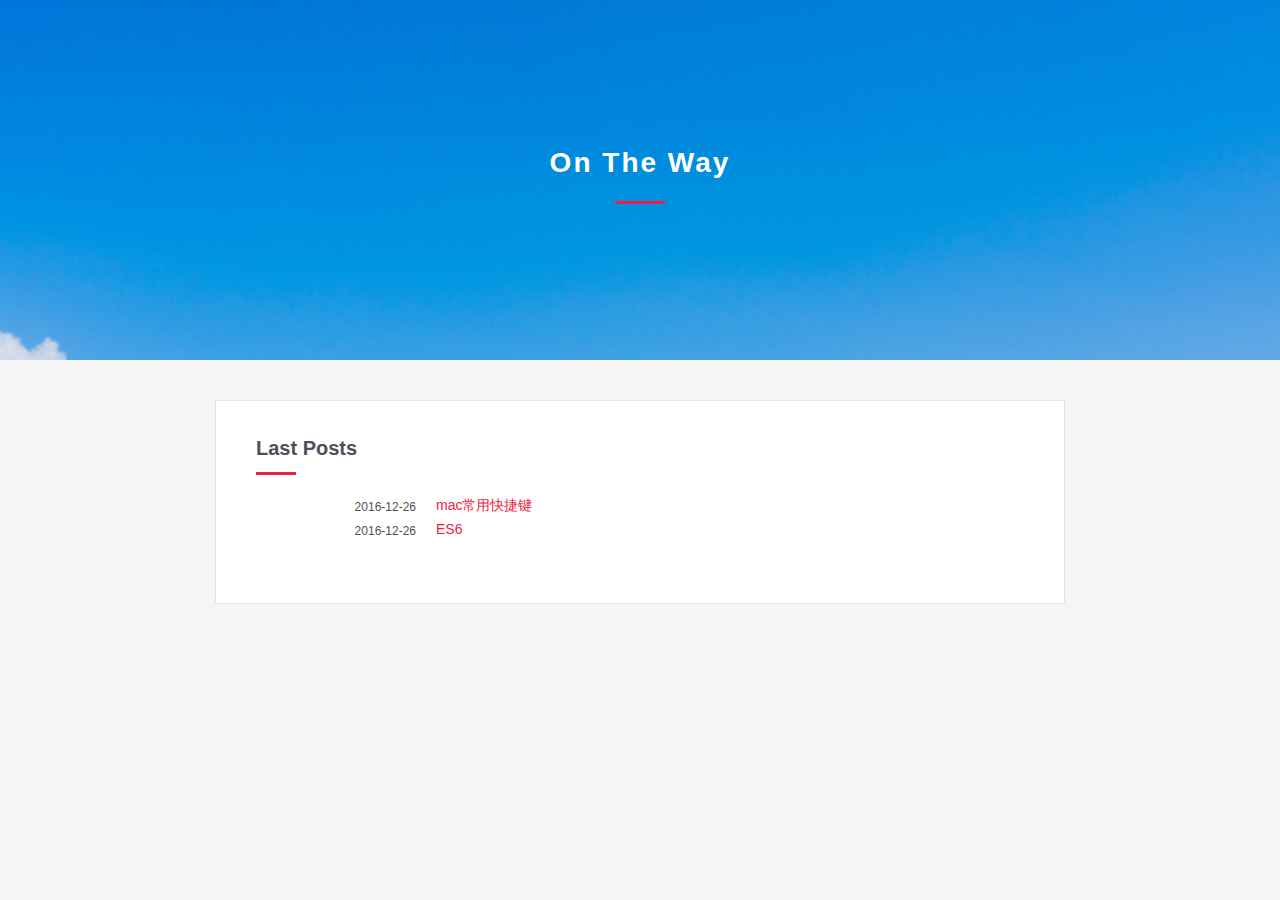
<file: index.html>
<!DOCTYPE html>
<html>
<head>
    <meta charset="utf-8">
    <title>On The Way</title>
    <script src="js/jquery-1.9.1.js"></script>
    <link href="css/loading.css" rel="stylesheet">
    <link href="css/bootstrap.min.css" rel="stylesheet">
    <link href="css/nest.css" rel="stylesheet">
</head>
<body>
<!--<div class="loading">-->
    <!--<div class="rabbit"></div>-->
    <!--<div class="clouds"></div>-->
<!--</div>-->

    <div class="header-container" style="background-image: url('image/bg.jpg');">

        <!-- Static navbar -->
        <div class="container">
            <div class="header-nav">
                <div class="header-logo">
                    <!--<a class="pull-left" href="https://zhoushu8.github.io/">Hi im jaychung</a>-->
                </div>
                <div class="nav pull-right">
                    <!--<a href="https://zhoushu8.github.io/">Home</a>-->
                    <!--<a href="http://blog.jaychung.tw/categories.html">Categories</a>-->
                    <!--<a href="http://blog.jaychung.tw/pages/about.html">About</a>-->
                </div>
            </div>
        </div>
        <!-- /Static navbar -->

        <!-- Header -->
        <div class="container header-wrapper">
            <div class="row">
                <div class="col-lg-12">
                    <div class="header-content">
                        <h1 class="header-title">On The Way</h1>
                        <div class="header-underline"></div>
                        <!--<p class="header-subtitle header-subtitle-homepage">Life &amp; Programming &amp; Travels</p>-->
                    </div>
                </div>
            </div>
        </div>
        <!-- /Header -->

    </div>
    <div class="archive-container">
        <div class="container content archive">
            <h2><a href="http://blog.jaychung.tw/index.html">Last Posts </a></h2>
            <dl class="dl-horizontal">
                <dt>2016-12-26</dt>
                <dd><a href="posts/2016/12/mac-commonly-used-shortcut-keys/">mac常用快捷键</a></dd>
                <dt>2016-12-26</dt>
                <dd><a href="posts/2016/12/es6">ES6</a></dd>
            </dl>
        </div>
    </div>
    <!--<div class="container navigation">-->
        <!--<a class="navigate pull-right" href="http://blog.jaychung.tw/index2.html">Next <i class="fa fa-caret-right"></i></a>-->
    <!--</div>-->

<!--<div class="footer gradient-2">
    <div class="container footer-container ">

        <div class="row">
            <div class="col-xs-4 col-sm-3 col-md-3 col-lg-3">
                <div class="footer-title"></div>
                <ul class="list-unstyled">
                    <li></li>
                    <li></li>
                    <li></li>
                </ul>
            </div>
            <div class="col-xs-4 col-sm-3 col-md-3 col-lg-3">
                <div class="footer-title"></div>
                <ul class="list-unstyled">
                    <li></li>
                    <li></li>
                    <li></li>
                </ul>
            </div>
            <div class="col-xs-4 col-sm-3 col-md-3 col-lg-3">
            </div>
            <div class="col-xs-12 col-sm-3 col-md-3 col-lg-3">
                <p class="pull-right text-right">
                    <small><em>Proudly powered by <a href="http://docs.getpelican.com/" target="_blank">pelican</a></em></small><br>
                    <small><em>Theme and code by <a href="https://github.com/molivier" target="_blank">molivier</a></em></small><br>
                    <small>© zs 2016</small>
                </p>
            </div>
        </div>

        </div>
    </div>-->
</body>
</html>
</file>
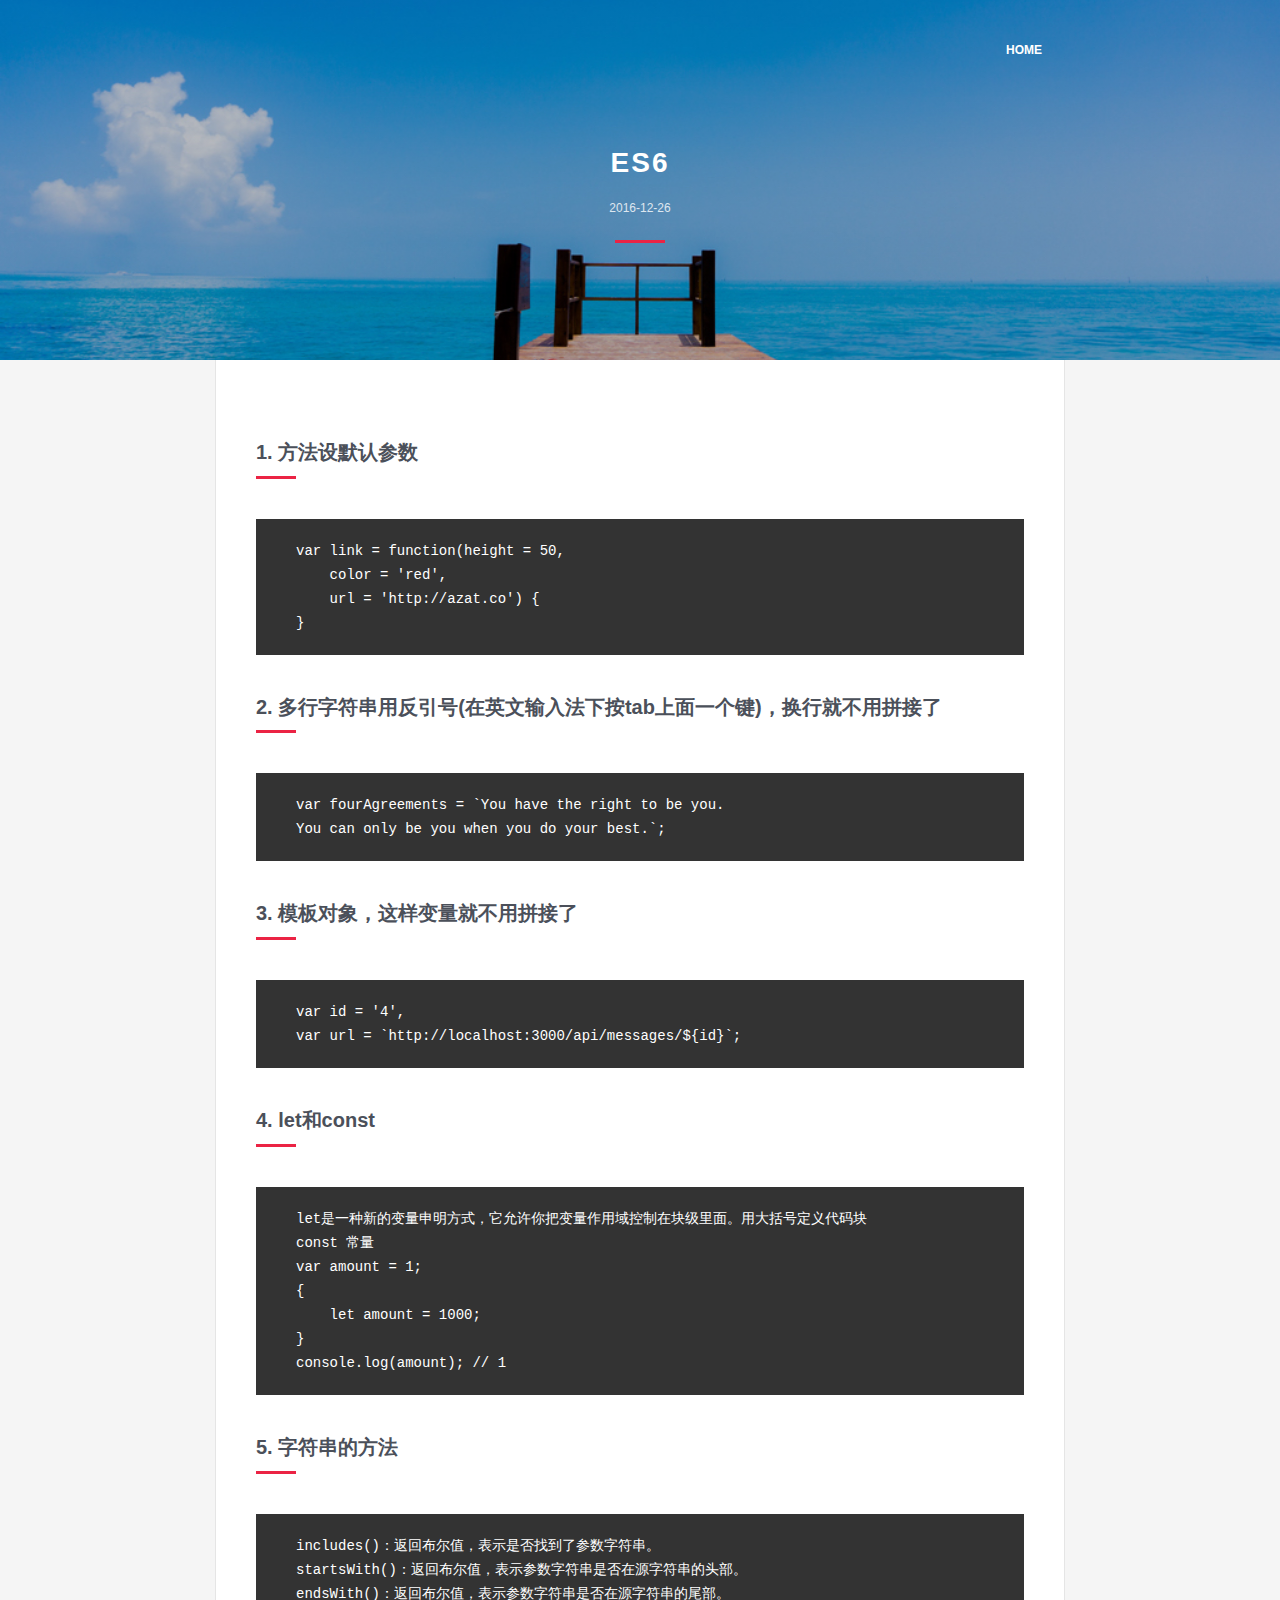
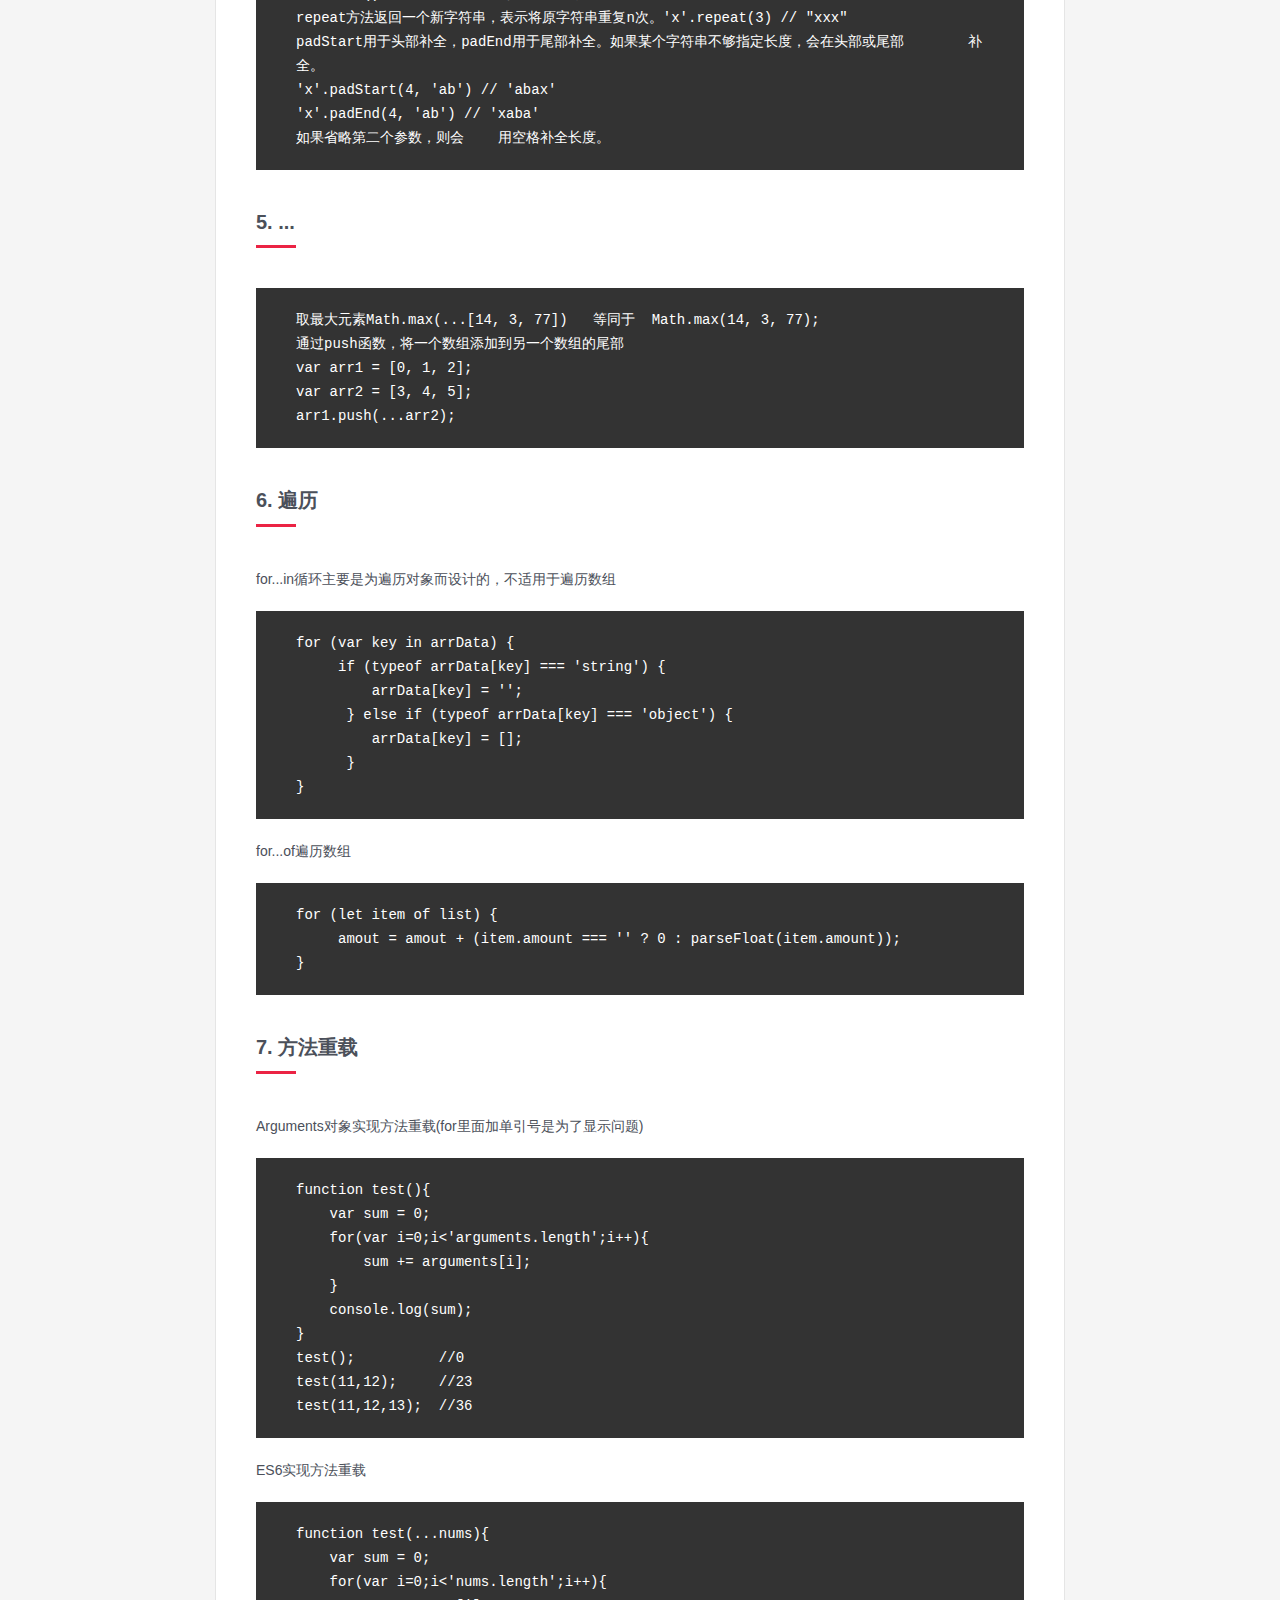
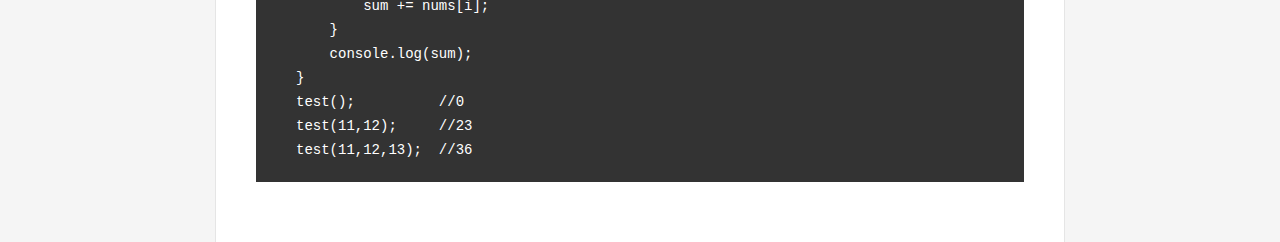
<file: posts/2016/12/es6/index.html>
<!DOCTYPE html>
<html lang="en">
<head>
    <meta charset="UTF-8">
    <title>ES6</title>
    <script src="../../../../js/jquery-1.9.1.js"></script>
    <link href="../../../../css/bootstrap.min.css" rel="stylesheet">
    <link href="../../../../css/nest.css" rel="stylesheet">
</head>
<body>

<!-- Header -->
<div class="header-container" style="background: linear-gradient(rgba(0, 0, 0, 0.2), rgba(0, 0, 0, 0.2)), url('../../../../image/bg.jpg'); background-position: center; background-size: cover;">

    <!-- Static navbar -->
    <div class="container">
        <div class="header-nav">
            <div class="header-logo">
            </div>
            <div class="nav pull-right">
                <a href="https://zhoushu8.github.io/">Home</a>
            </div>
        </div>
    </div>
    <!-- /Static navbar -->

    <!-- Header -->
    <div class="container header-wrapper">
        <div class="row">
            <div class="col-lg-12">
                <div class="header-content">
                    <h1 class="header-title">ES6</h1>
                    <p class="header-date">2016-12-26</p>
                    <div class="header-underline"></div>
                </div>
            </div>
        </div>
    </div>
    <!-- /Header -->

</div>
<!-- /Header -->


<!-- Content -->
<div class="container content">
    <h2>1. 方法设默认参数</h2>
    <div class="highlight">
        <pre><span></span>var link = function(height = 50, 
    color = 'red', 
    url = 'http://azat.co') {
}</pre></div>
    <h2>2. 多行字符串用反引号(在英文输入法下按tab上面一个键)，换行就不用拼接了</h2>
    <div class="highlight">
        <pre><span></span>var fourAgreements = `You have the right to be you.
You can only be you when you do your best.`;</pre></div>
    <h2>3. 模板对象，这样变量就不用拼接了</h2>
    <div class="highlight">
        <pre><span></span>var id = '4',
var url = `http://localhost:3000/api/messages/${id}`;</pre></div>
    <h2>4. let和const</h2>
    <div class="highlight">
        <pre><span></span>let是一种新的变量申明方式，它允许你把变量作用域控制在块级里面。用大括号定义代码块
const 常量
var amount = 1;
{
    let amount = 1000;
}
console.log(amount); // 1</pre></div>
    <h2>5. 字符串的方法</h2>
    <div class="highlight">
        <pre><span></span>includes()：返回布尔值，表示是否找到了参数字符串。
startsWith()：返回布尔值，表示参数字符串是否在源字符串的头部。
endsWith()：返回布尔值，表示参数字符串是否在源字符串的尾部。
repeat方法返回一个新字符串，表示将原字符串重复n次。'x'.repeat(3) // "xxx"
padStart用于头部补全，padEnd用于尾部补全。如果某个字符串不够指定长度，会在头部或尾部	补全。
'x'.padStart(4, 'ab') // 'abax'
'x'.padEnd(4, 'ab') // 'xaba'
如果省略第二个参数，则会	用空格补全长度。</pre></div>
    <h2>5. ...</h2>
    <div class="highlight">
        <pre><span></span>取最大元素Math.max(...[14, 3, 77])   等同于  Math.max(14, 3, 77);
通过push函数，将一个数组添加到另一个数组的尾部
var arr1 = [0, 1, 2];
var arr2 = [3, 4, 5];
arr1.push(...arr2);</pre></div>
    <h2>6. 遍历</h2>
    <p>for...in循环主要是为遍历对象而设计的，不适用于遍历数组</p>
    <div class="highlight">
        <pre><span></span>for (var key in arrData) { 
     if (typeof arrData[key] === 'string') { 
         arrData[key] = ''; 
      } else if (typeof arrData[key] === 'object') { 
         arrData[key] = []; 
      } 
}</pre></div>
    <p>for...of遍历数组</p>
    <div class="highlight">
        <pre><span></span>for (let item of list) { 
     amout = amout + (item.amount === '' ? 0 : parseFloat(item.amount)); 
}</pre></div>
    <h2>7. 方法重载</h2>
    <p>Arguments对象实现方法重载(for里面加单引号是为了显示问题)</p>
    <div class="highlight">
        <pre><span></span>function test(){
    var sum = 0;
    for(var i=0;i<'arguments.length';i++){
        sum += arguments[i];
    }
    console.log(sum);
}
test();          //0
test(11,12);     //23
test(11,12,13);  //36</pre></div>
    <p>ES6实现方法重载</p>
    <div class="highlight">
        <pre><span></span>function test(...nums){
    var sum = 0;
    for(var i=0;i<'nums.length';i++){
        sum += nums[i];
    }
    console.log(sum);
}
test();          //0
test(11,12);     //23
test(11,12,13);  //36</pre></div>
</div>
<!-- /Content -->

<!-- Footer -->

<!-- /Footer -->
</body>
</html>
</file>
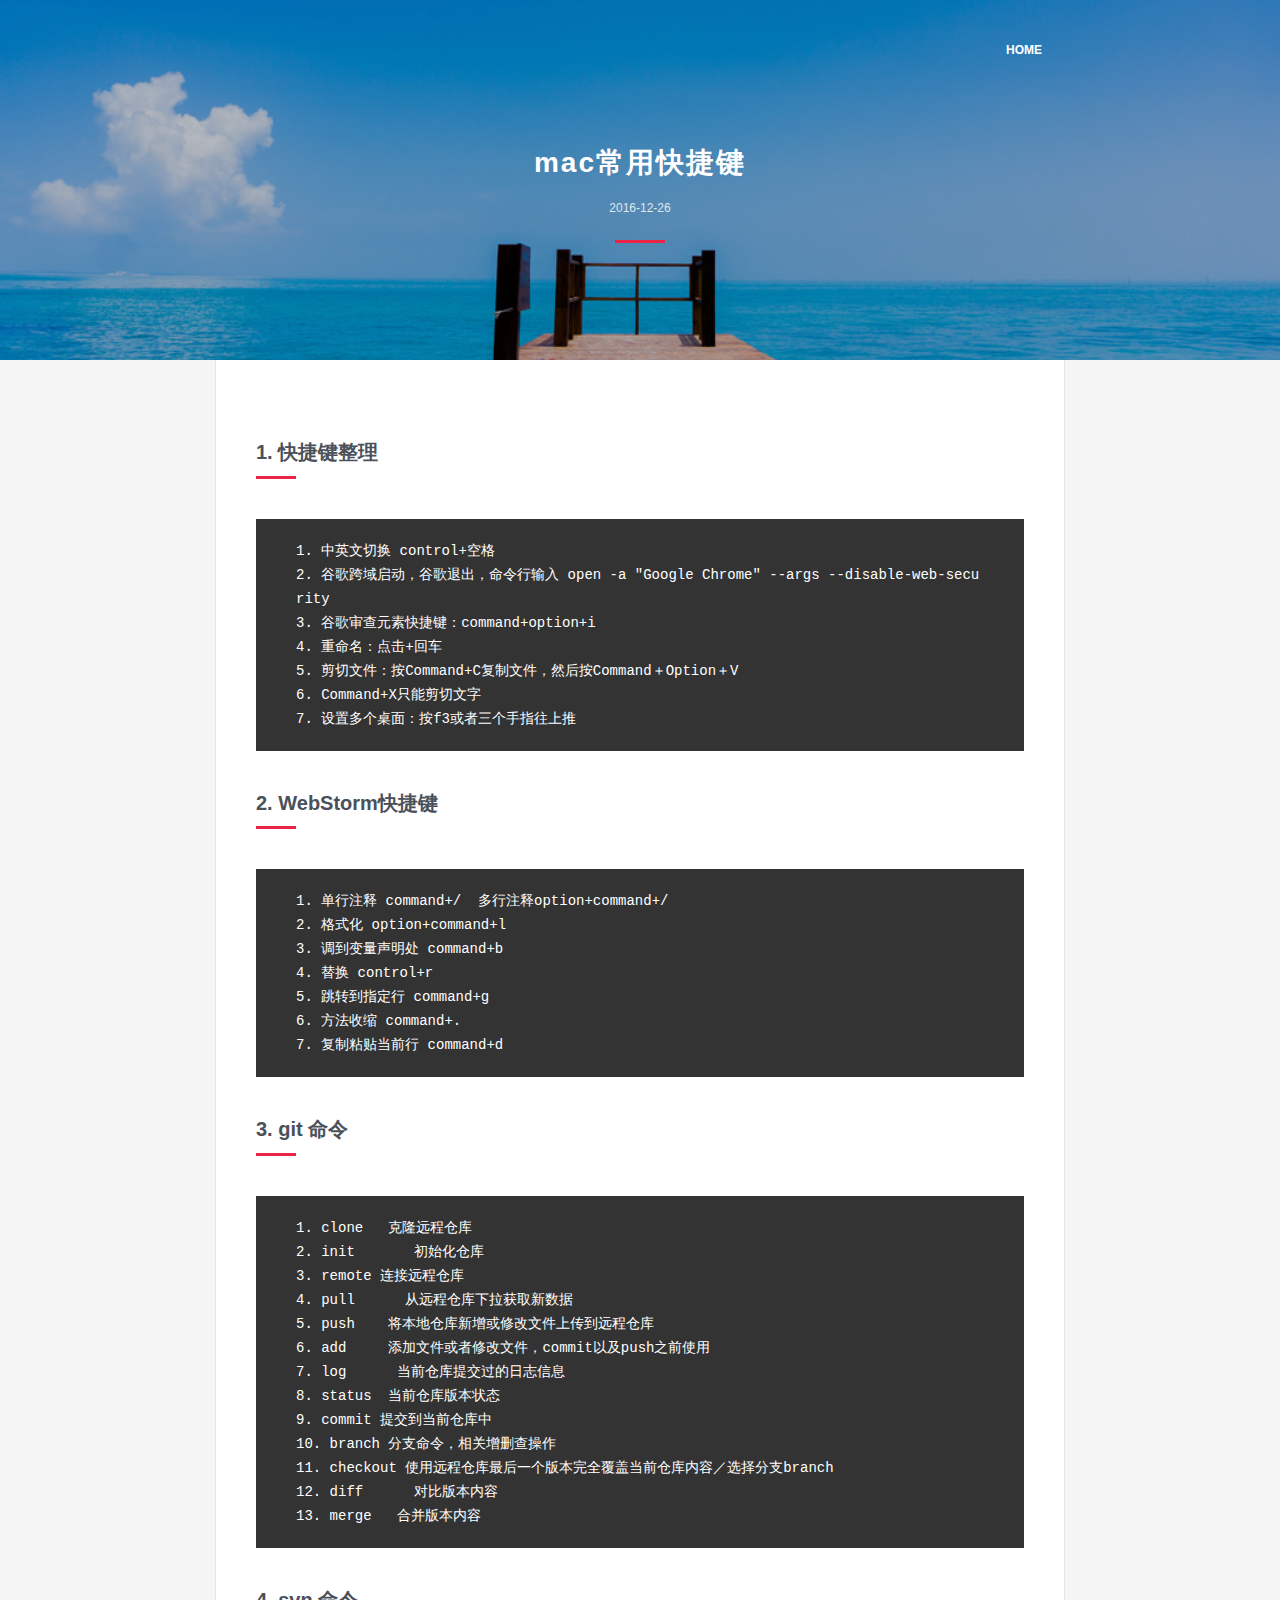
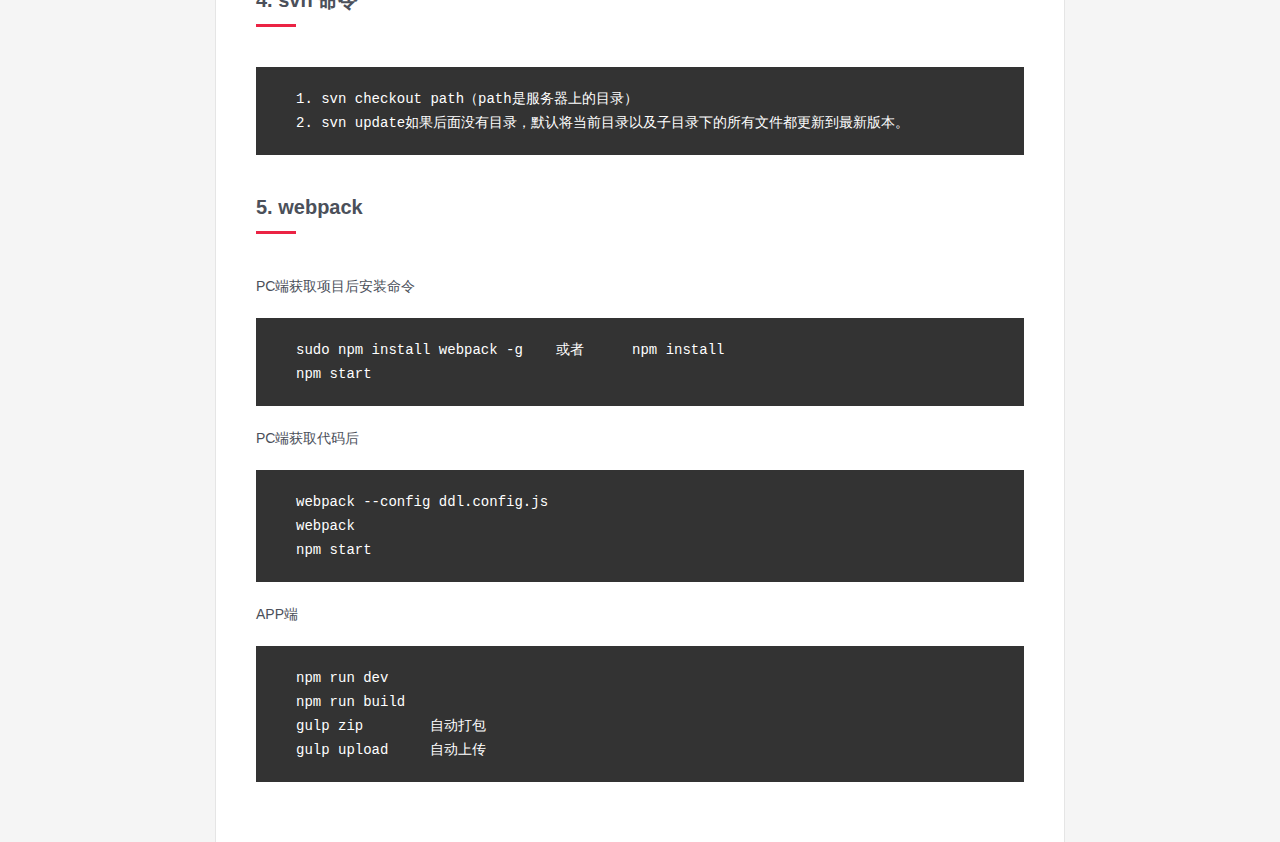
<file: posts/2016/12/mac-commonly-used-shortcut-keys/index.html>
<!DOCTYPE html>
<html lang="en">
<head>
    <meta charset="UTF-8">
    <title>mac常用快捷键</title>
    <script src="../../../../js/jquery-1.9.1.js"></script>
    <link href="../../../../css/bootstrap.min.css" rel="stylesheet">
    <link href="../../../../css/nest.css" rel="stylesheet">
</head>
<body>

<!-- Header -->
<div class="header-container" style="background: linear-gradient(rgba(0, 0, 0, 0.2), rgba(0, 0, 0, 0.2)), url('../../../../image/bg.jpg'); background-position: center; background-size: cover;">

    <!-- Static navbar -->
    <div class="container">
        <div class="header-nav">
            <div class="header-logo">
                <!--<a class="pull-left" href="https://zhoushu8.github.io/">Hi im jaychung</a>-->
            </div>
            <div class="nav pull-right">
                <a href="https://zhoushu8.github.io/">Home</a>
                <!--<a href="http://blog.jaychung.tw/categories.html">Categories</a>-->
                <!--<a href="http://blog.jaychung.tw/pages/about.html">About</a>-->
            </div>
        </div>
    </div>
    <!-- /Static navbar -->

    <!-- Header -->
    <!-- Header -->
    <div class="container header-wrapper">
        <div class="row">
            <div class="col-lg-12">
                <div class="header-content">
                    <h1 class="header-title">mac常用快捷键</h1>
                    <!--<p class="header-date">By <a href="http://blog.jaychung.tw/author/jay-chung.html">Jay Chung</a>, 2016-09-16, in category <a href="http://blog.jaychung.tw/category/scrapy">Scrapy</a></p>-->
                    <p class="header-date">2016-12-26</p>
                    <div class="header-underline"></div>
                    <!--<div class="clearfix"></div>-->
                    <!--<p class="pull-right header-tags">-->
                        <!--<span class="glyphicon glyphicon-tags mr5" aria-hidden="true"></span>-->
                        <!--<a href="http://blog.jaychung.tw/tag/python/">python</a>, <a href="http://blog.jaychung.tw/tag/scrapy/">scrapy</a>                      </p>-->
                </div>
            </div>
        </div>
    </div>
    <!-- /Header -->
    <!-- /Header -->

</div>
<!-- /Header -->


<!-- Content -->
<div class="container content">
    <h2>1. 快捷键整理</h2>
    <div class="highlight">
        <pre><span></span>1. 中英文切换 control+空格
2. 谷歌跨域启动，谷歌退出，命令行输入 open -a "Google Chrome" --args --disable-web-security
3. 谷歌审查元素快捷键：command+option+i
4. 重命名：点击+回车
5. 剪切文件：按Command+C复制文件，然后按Command＋Option＋V
6. Command+X只能剪切文字
7. 设置多个桌面：按f3或者三个手指往上推</pre></div>
    <h2>2. WebStorm快捷键</h2>
    <div class="highlight">
        <pre><span></span>1. 单行注释 command+/  多行注释option+command+/
2. 格式化 option+command+l
3. 调到变量声明处 command+b
4. 替换 control+r
5. 跳转到指定行 command+g
6. 方法收缩 command+.
7. 复制粘贴当前行 command+d</pre></div>
    <h2>3. git 命令</h2>
    <div class="highlight">
        <pre><span></span>1. clone   克隆远程仓库
2. init       初始化仓库
3. remote 连接远程仓库
4. pull      从远程仓库下拉获取新数据
5. push    将本地仓库新增或修改文件上传到远程仓库
6. add     添加文件或者修改文件，commit以及push之前使用
7. log      当前仓库提交过的日志信息
8. status  当前仓库版本状态
9. commit 提交到当前仓库中
10. branch 分支命令，相关增删查操作
11. checkout 使用远程仓库最后一个版本完全覆盖当前仓库内容／选择分支branch
12. diff      对比版本内容
13. merge   合并版本内容</pre></div>
    <h2>4. svn 命令</h2>
    <div class="highlight">
        <pre><span></span>1. svn checkout path（path是服务器上的目录）
2. svn update如果后面没有目录，默认将当前目录以及子目录下的所有文件都更新到最新版本。</pre></div>
    <h2>5. webpack</h2>
    <p>PC端获取项目后安装命令</p>
    <div class="highlight">
        <pre><span></span>sudo npm install webpack -g    或者	npm install
npm start</pre></div>
    <p>PC端获取代码后</p>
    <div class="highlight">
        <pre><span></span>webpack --config ddl.config.js
webpack
npm start</pre></div>
    <p>APP端</p>
    <div class="highlight">
        <pre><span></span>npm run dev
npm run build
gulp zip	自动打包
gulp upload	自动上传</pre></div>
</div>
<!-- /Content -->

<!-- Footer -->

<!-- /Footer -->
</body>
</html>
</file>
<file: css/loading.css>
/** {*/
    /*-moz-box-sizing: border-box;*/
    /*-webkit-box-sizing: border-box;*/
    /*box-sizing: border-box;*/
/*}*/

html {
    width: 100%;
    height: 100%;
}
body{
    width: 100%;
    height: 100%;
    padding: 0;
    margin: 0;
}
.loading {
    width: 100%;
    height: 100%;
    display: -webkit-box;
    display: -moz-box;
    display: -ms-flexbox;
    -moz-box-align: center;
    -ms-box-align: center;
    -webkit-box-align: center;
    -webkit-box-align: center;
    -moz-box-pack: center;
    -ms-box-pack: center;
    -webkit-box-pack: center;
    -webkit-box-pack: center;
    -moz-transform: translate3d(0, 0, 0);
    -ms-transform: translate3d(0, 0, 0);
    -webkit-transform: translate3d(0, 0, 0);
    transform: translate3d(0, 0, 0);
}

.clearfix {
    zoom: 1;
}
.clearfix:before, .clearfix:after {
    content: "\0020";
    display: block;
    height: 0;
    overflow: hidden;
}
.clearfix:after {
    clear: both;
}

.loading {
    /*display: none;*/
    background: #e2b29f;
    font-size: 120%;
}

.rabbit {
    width: 5em;
    height: 3em;
    background: #ffffff;
    border-radius: 70% 90% 60% 50%;
    position: relative;
    box-shadow: -0.2em 1em 0 -0.75em #b78e81;
    -moz-transform: rotate(0deg) translate(-2em, 0);
    -ms-transform: rotate(0deg) translate(-2em, 0);
    -webkit-transform: rotate(0deg) translate(-2em, 0);
    transform: rotate(0deg) translate(-2em, 0);
    animation: hop 1s infinite linear;
    z-index: 1;
}
.no-flexbox .rabbit {
    margin: 10em auto 0;
}
.rabbit:before {
    content: "";
    position: absolute;
    width: 1em;
    height: 1em;
    background: white;
    border-radius: 100%;
    top: 0.5em;
    left: -0.3em;
    box-shadow: 4em 0.4em 0 -0.35em #3f3334, 0.5em 1em 0 white, 4em 1em 0 -0.3em white, 4em 1em 0 -0.3em white, 4em 1em 0 -0.4em white;
    animation: kick 1s infinite linear;
}
.rabbit:after {
    content: "";
    position: absolute;
    width: .75em;
    height: 2em;
    background: white;
    border-radius: 50% 100% 0 0;
    -moz-transform: rotate(-30deg);
    -ms-transform: rotate(-30deg);
    -webkit-transform: rotate(-30deg);
    transform: rotate(-30deg);
    right: 1em;
    top: -1em;
    border-top: 1px solid #f7f5f4;
    border-left: 1px solid #f7f5f4;
    box-shadow: -0.5em 0em 0 -0.1em white;
}

.clouds {
    background: white;
    width: 2em;
    height: 2em;
    border-radius: 100% 100% 0 0;
    position: relative;
    top: -5em;
    filter: progid:DXImageTransform.Microsoft.Alpha(Opacity=0);
    opacity: 0;
    -moz-transform: translate(0, 0);
    -ms-transform: translate(0, 0);
    -webkit-transform: translate(0, 0);
    transform: translate(0, 0);
    animation: cloudy 1s infinite linear forwards;
    box-shadow: 5em 2em 0 -0.3em white, -2em 2em 0 0 white;
}
.clouds:before, .clouds:after {
    content: '';
    position: absolute;
    box-shadow: 5em 2em 0 -0.3em white, -2em 2em 0 white;
}
.clouds:before {
    width: 1.25em;
    height: 1.25em;
    border-radius: 100% 100% 0 100%;
    background: white;
    left: -30%;
    bottom: 0;
}
.clouds:after {
    width: 1.5em;
    height: 1.5em;
    border-radius: 100% 100% 100% 0;
    background: white;
    right: -30%;
    bottom: 0;
}

@keyframes hop {
    20% {
        -moz-transform: rotate(-10deg) translate(1em, -2em);
        -ms-transform: rotate(-10deg) translate(1em, -2em);
        -webkit-transform: rotate(-10deg) translate(1em, -2em);
        transform: rotate(-10deg) translate(1em, -2em);
        box-shadow: -0.2em 3em 0 -1em #b78e81;
    }
    40% {
        -moz-transform: rotate(10deg) translate(3em, -4em);
        -ms-transform: rotate(10deg) translate(3em, -4em);
        -webkit-transform: rotate(10deg) translate(3em, -4em);
        transform: rotate(10deg) translate(3em, -4em);
        box-shadow: -0.2em 3.25em 0 -1.1em #b78e81;
    }
    60%,75% {
        -moz-transform: rotate(0) translate(4em, 0);
        -ms-transform: rotate(0) translate(4em, 0);
        -webkit-transform: rotate(0) translate(4em, 0);
        transform: rotate(0) translate(4em, 0);
        box-shadow: -0.2em 1em 0 -0.75em #b78e81;
    }
}
@keyframes kick {
    20%,50% {
        box-shadow: 4em 0.4em 0 -0.35em #3f3334, 0.5em 1.5em 0 white, 4em 1.75em 0 -0.3em white, 4em 1.75em 0 -0.3em white, 4em 1.9em 0 -0.4em white;
    }
    40% {
        box-shadow: 4em 0.4em 0 -0.35em #3f3334, 0.5em 2em 0 white, 4em 1.75em 0 -0.3em white, 4.2em 1.75em 0 -0.2em white, 4.4em 1.9em 0 -0.2em white;
    }
}
@keyframes cloudy {
    40% {
        filter: progid:DXImageTransform.Microsoft.Alpha(Opacity=75);
        opacity: 0.75;
        -moz-transform: translate(-3em, 0);
        -ms-transform: translate(-3em, 0);
        -webkit-transform: translate(-3em, 0);
        transform: translate(-3em, 0);
    }
    55% {
        filter: progid:DXImageTransform.Microsoft.Alpha(Opacity=0);
        opacity: 0;
        -moz-transform: translate(-4em, 0);
        -ms-transform: translate(-4em, 0);
        -webkit-transform: translate(-4em, 0);
        transform: translate(-4em, 0);
    }
    90% {
        -moz-transform: translate(0, 0);
        -ms-transform: translate(0, 0);
        -webkit-transform: translate(0, 0);
        transform: translate(0, 0);
    }
}
/* 淡入淡出 */
.from-below,
.from-below-to-below .effeckt-modal {
    -webkit-transform: translateX(100%);
    -ms-transform: scale(0.5);
    -o-transform: scale(0.5);
    transform: scale(0.5);
    opacity: 0;
    -webkit-transition: all 500ms;
    -o-transition: 500ms;
    transition: 500ms;
}
.effeckt-show,
.effeckt-show.from-below-to-below .effeckt-modal {
    -webkit-transform: translateX(0);
    -ms-transform: scale(1);
    -o-transform: scale(1);
    transform: scale(1);
    opacity: 1;
}
.effeckt-show .effeckt-modal {
    visibility: visible;
}
</file>
<file: css/nest.css>
/*!
 * Nest v1.0.0 (http://www.molivier.com)
 * Copyright 2015 Matthieu OLIVIER
 * Licensed under Apache V2 (https://github.com/molivier/nest/blob/master/LICENSE)
 */

/* Responsive */
@media (min-width: 768px) {
  .container {
    width: 750px;
  }
}
@media (min-width: 992px) {
  .container {
    width: 850px;
  }
}
@media (min-width: 1200px) {
  .container {
    width: 850px;
  }
}

/* Default styling */
body {
    font-family: "Open Sans", sans-serif;
/*    font-size: 15px;*/
    color: #4b505a;
    background-color: #f5f5f5;
    line-height: 24px;
    -webkit-font-smoothing:antialiased;
    text-rendering: optimizeLegibility;
}

/* Links */
/* eb2344*/
/* 009bff*/
/* CE2323 */
a, a:visited {
    color: #eb2344;
    text-decoration: none;
    transition: all 0.2s ease-out;
}
a:hover, a:active{
    text-decoration:underline;
    color:#eb2344;
/*    opacity: 0.8; */
}

a.navigate{
    background-color: rgba(0,0,0,0.5);
    font-size: 12px;
    padding-left: 4px;
    padding-right: 4px;
    min-width: 100px;
    text-align: center;
    text-transform: uppercase;
    font-weight: 600;
    color:#fff;
    text-decoration: none;
}
a.navigate:hover{
    opacity: 0.8;
}

a.more{
    font-size: 12px;
    margin-top: 30px;
}

/* Syntax Highlighting */

pre, code {
    background: #f8f7fa;
    padding: 34px;
    font-size: 16px;
    line-height: 24px;
    font-family: Consolas, monaco, monospace;
    border-radius: 0px;
    color: #4b505a;
    margin: 34px 0;
    font-weight: 700;
}

code { padding: 3px 6px; }

.linenos pre{
	border:none;
	margin-top:20px;
	margin-bottom:20px;
	padding-top:20px;
	padding-bottom:20px;
	padding-left:20px;
	padding-right:0px;
	background:#333;
	font-size:14px;
	font-weight:400;
	font-family:Consolas,monaco,monospace;
	color:#fff
}

.highlight pre {
  border:none;
  margin-top: 20px;
  margin-bottom: 20px;
  padding-top: 20px;
  padding-bottom: 20px;
  padding-left: 40px;
  padding-right: 40px;
  background:#333;
  font-size: 14px;
  font-weight: 400;
  font-family: Consolas, monaco, monospace;
  color: #fff;
}

/* Titles */

h1 {
    font-size: 28px;
    line-height: 1.285714285714286em;
    font-weight: 600;
    letter-spacing: 2px;
    border:none;
}

h2 {
    font-size: 20px;
    line-height: 1.285714285714286em;
    font-weight: 600;
    margin-top: 40px;
    margin-bottom: 40px;
}
h2:after {
    display: block;
    content: " ";
    margin-top: 10px;
    width: 40px;
    border-bottom: 3px solid rgba(235,35,68,1);
    /*border-bottom: 3px solid rgba(0,0,0,0.2);*/
}

h3 {
    font-size: 16px;
    line-height: 1.285714285714286em;
    font-weight: 600;
    margin-top: 30px;
    margin-bottom: 30px;
}
h3:after {
    display: block;
    content: " ";
    margin-top: 10px;
    width: 40px;
    border-bottom: 3px solid rgba(235,35,68,1);
}

h4 {
    font-size: 12px;
    line-height: 1.285714285714286em;
    font-weight: 600;
    margin-top: 30px;
    margin-bottom: 30px;
    text-transform: uppercase;
}
h4:after {
    display: block;
    content: " ";
    margin-top: 10px;
    width: 40px;
    border-bottom: 3px solid rgba(0,0,0,0.2);
}

/* Navbar */
.header-nav{
    height:100px;
    line-height:100px;
    color:#fff;
    font-size:12px;
    font-weight:600;
}
.header-nav .nav{
    float:right;
}
.header-nav .nav a{
    font-weight:600;
    color:#fff;
    text-decoration:none;
    padding:8px;
    margin-left:20px;
    text-transform: uppercase;
    transition: all 0.2s ease-out;
}
.header-nav .nav a:hover{
    color:#fff;
    font-weight:600;
    opacity: 1;
    background-color: rgba(0,0,0,0.2);
}
.header-nav .nav .active{
    /*color:#fff;*/
    color:#fff;
    font-weight:600;
    background-color: rgba(0,0,0,0.2);
}
.header-logo {
    font-size:15px;
    font-weight:600;
    text-transform: uppercase;
}
.header-logo a {
    color: #fff;
    text-decoration: none;
}

/* Header */

.header-container {
    min-height: 360px;
    background-attachment: fixed;
    background-position: center;
    background-repeat: no-repeat;
    background-size: cover;
}
.header-wrapper{
    padding-left: 40px;
    padding-right: 40px;
}
.header-content {
    text-align: center;
    padding: 25px 0 55px 0;
}
.header-title {
    font-size: 28px;
    color: #fff;
    font-weight: 700;
}
.header-date {
    margin-top: 15px;
    font-size: 12px;
    color: #fff;
    opacity: 0.8;

}
.header-date a {
    color: #fff;
    text-decoration: underline;
}
.header-underline {
    display: inline-block;
    margin-top: 10px;
    margin-bottom: 15px;
    width: 50px;
    border-bottom: 3px solid #eb2344;
}
.header-subtitle {
    font-size: 14px;
    line-height: 24px;
    color: #fff;
    font-weight: 300;
    text-align: justify;
}
.header-subtitle-homepage {
    text-align: center;
    font-style: italic;
}
.header-tags {
    font-size: 11px;
    color: #fff;
    font-style: italic;
}
.header-tags a {
    color: #fff;
}

/* Content */

.content{
    background-color: #fff;
    padding-top: 40px;
    padding-bottom: 40px;
    padding-left: 40px;
    padding-right: 40px;
    border-left: 1px solid rgba(0,0,0,0.1);
    border-right: 1px solid rgba(0,0,0,0.1);
}

.content img{
    border: 0;
    display: block;
    width: 100%;
    height: auto;
    margin-left: auto;
    margin-right: auto;
    margin-top: 45px;
    margin-bottom: 45px;
}

.content.highlight pre {
    padding-left: -40px;
    padding-right: -40px;
}

.content dt{
    font-size: 12px;
    font-weight: 400;
    line-height: 24px;
}

/* Navigation */

.navigation{
    margin-top: 40px;
    margin-bottom: 40px;
    padding: 0;
}
.navigation2{
    margin-top: 40px;
    margin-bottom: 40px;
}

/* Menu */
.menu{
  font-size: 14px;
}
.menu h4{
    margin-top: 0px;
    margin-bottom: 5px;
}
.menu a{
  color: #fff;
  padding:0px;
  background-color: #eb2344;
  padding-left: 3px;
  padding-right: 3px;
  padding-top: 2px;
  padding-bottom: 2px;
  opacity: 0.6;
}

/* Article */
.article-container{
    margin-top: 40px;
}
.article {
    font-size: 14px;
    line-height: 24px;
    margin-bottom: 20px;
    padding-top: 20px;
    padding-bottom: 20px;
    border-bottom: 1px solid rgba(0,0,0,0.1);
    border-top: 1px solid rgba(0,0,0,0.1);
}
.article h2{
    margin-top: 0px;
    margin-bottom: 5px;
}
.article h2 a{
    color: #4b505a;
    text-decoration: None;
}
.article .date{
    font-size: 12px;
    margin-bottom: 10px;
    opacity: 0.9;
}

/* Archives */
.archive-container{
    margin-top: 40px;
    margin-bottom: 40px;
}
.archive {
    font-size: 14px;
    line-height: 24px;
    padding-top: 20px;
    padding-bottom: 40px;
    border-bottom: 1px solid rgba(0,0,0,0.1);
    border-top: 1px solid rgba(0,0,0,0.1);
}
.archive h2{
    margin-top: 15px;
    margin-bottom: 20px;
}
.archive h2 a{
    color: #4b505a;
    text-decoration: None;
}
.archive dt{
    font-size: 12px;
    font-weight: 400;
    line-height: 24px;
}
/* Styling */

blockquote{
    font-size: 15px;
    opacity: 0.65;
}
/* Comments */
.comments{
    margin-top: 40px;
}

/* Spaces */
.mr5 { margin-right: 5px;}
.mr20 { margin-right: 20px;}

/* Gradients */
.gradient {
    background-color: #356689;
}

/* Footer */

.footer{
    background-color: #333;
    font-size: 14px;
    font-weight: 300;
    text-align: left;
    color: #fff;
}

.footer-title {
    text-transform: uppercase;
    margin-bottom: 3px;
    font-weight: 600;
    font-size: 12px;
}
.footer-container{
    padding-top: 20px;
    padding-bottom: 20px;
}
.footer a{
    color: #fff;
}
</file>
